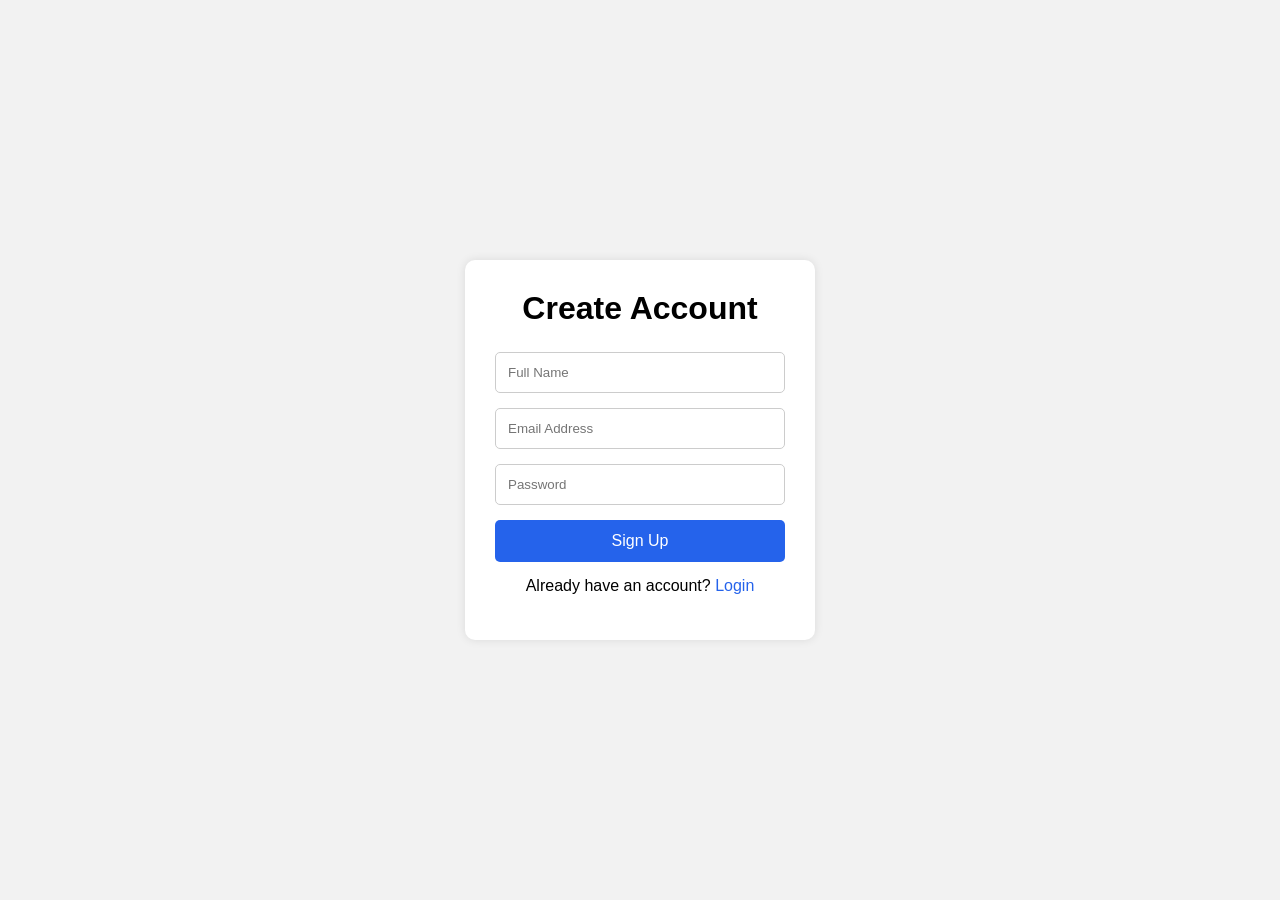
<file: index.html>
<!DOCTYPE html>
<html lang="en">
<head>
    <meta charset="UTF-8">
    <meta name="viewport" content="width=device-width, initial-scale=1.0">
    <title>Signup</title>
    <link rel="stylesheet" href="css/style.css">
</head>
<body>

    <div class="container">
        <h1>Create Account</h1>

        <form id="signupForm">

            <input type="text" id="name" placeholder="Full Name" required>

            <input type="email" id="email" placeholder="Email Address" required>

            <input type="password" id="password" placeholder="Password" required>

            <button type="submit">Sign Up</button>

        </form>

        <p>Already have an account?
            <a href="login.html">Login</a>
        </p>

        <p id="message"></p>
    </div>

    <script src="js/signup.js"></script>
</body>
</html>
</file>
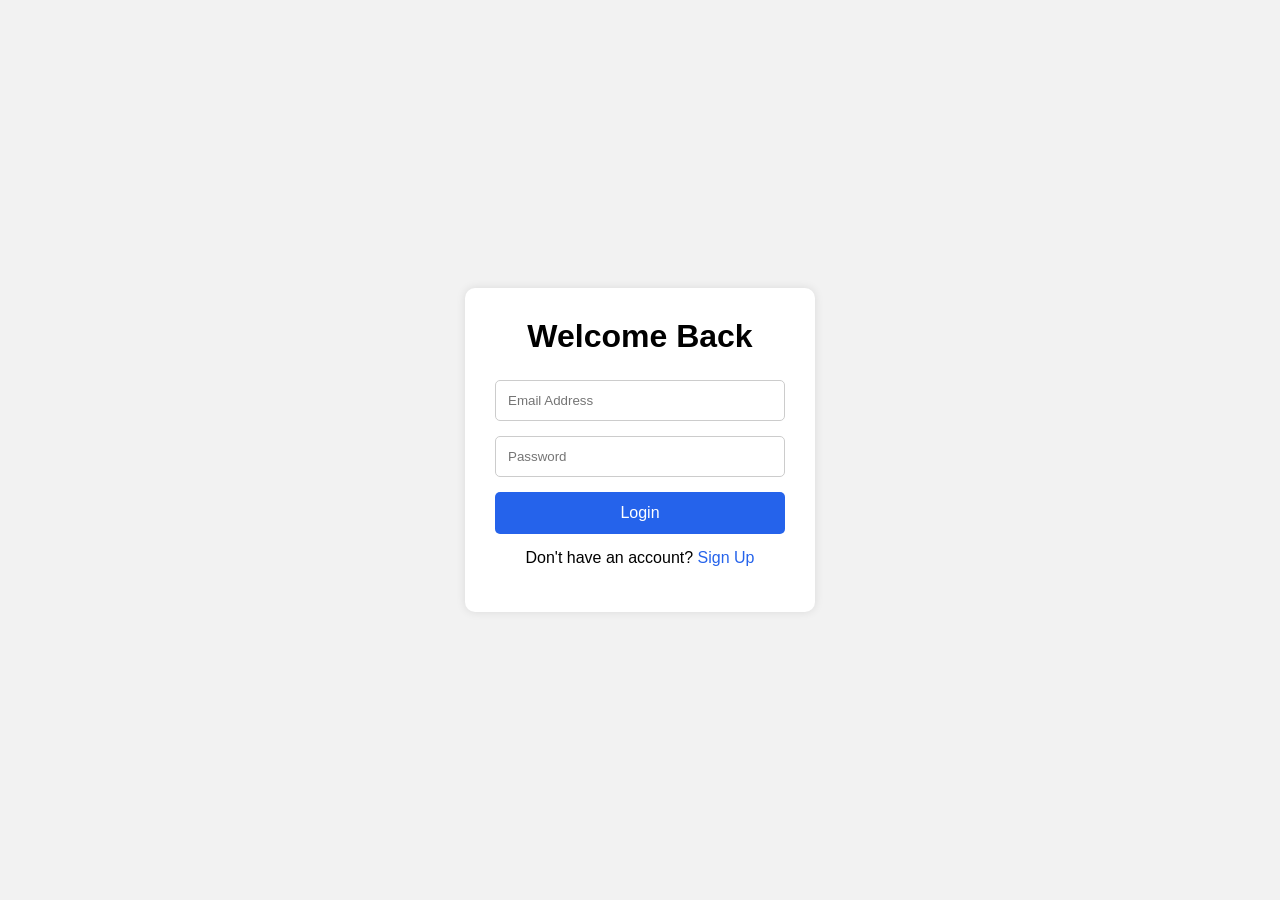
<file: dashboard.html>
<!DOCTYPE html>
<html lang="en">
<head>
    <meta charset="UTF-8">
    <meta name="viewport" content="width=device-width, initial-scale=1.0">
    <title>Dashboard</title>
    <link rel="stylesheet" href="css/style.css">
</head>
<body>

    <div class="container">

        <h1>Dashboard</h1>

        <h2 id="welcome"></h2>

        <p>You have successfully logged in!</p>

        <button id="logoutBtn">Logout</button>

    </div>

    <script src="js/dashboard.js"></script>
</body>
</html>
</file>
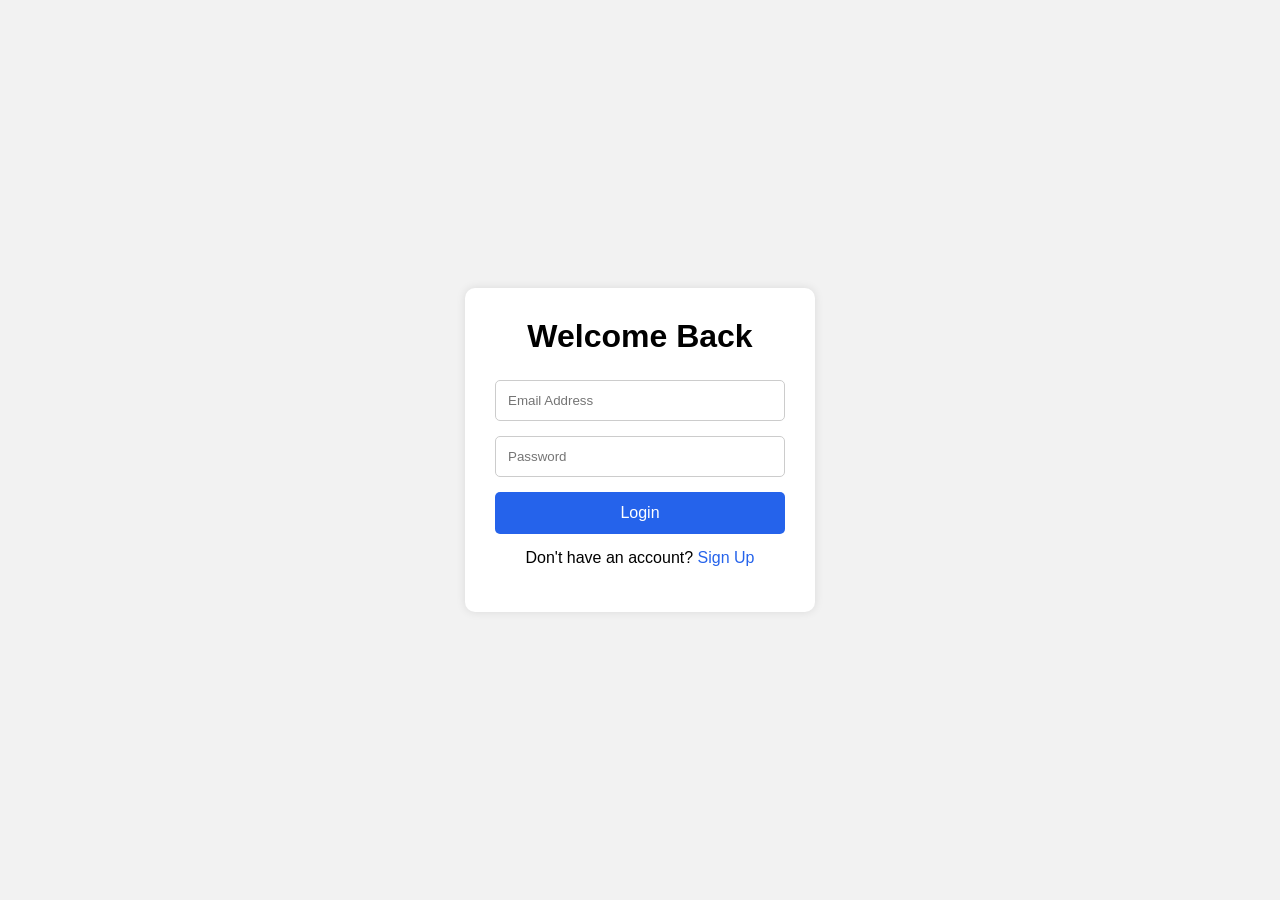
<file: login.html>
<!DOCTYPE html>
<html lang="en">
<head>
    <meta charset="UTF-8">
    <meta name="viewport" content="width=device-width, initial-scale=1.0">
    <title>Login</title>
    <link rel="stylesheet" href="css/style.css">
</head>
<body>

    <div class="container">
        <h1>Welcome Back</h1>

        <form id="loginForm">

            <input type="email" id="email" placeholder="Email Address" required>

            <input type="password" id="password" placeholder="Password" required>

            <button type="submit">Login</button>

        </form>

        <p>Don't have an account?
            <a href="index.html">Sign Up</a>
        </p>

        <p id="message"></p>
    </div>

    <script src="js/login.js"></script>
</body>
</html>
</file>
<file: css/style.css>
* {
    margin: 0;
    padding: 0;
    box-sizing: border-box;
}

body {
    font-family: Arial, sans-serif;
    background-color: #f2f2f2;
    display: flex;
    justify-content: center;
    align-items: center;
    min-height: 100vh;
}

.container {
    background-color: white;
    width: 350px;
    padding: 30px;
    border-radius: 10px;
    text-align: center;
    box-shadow: 0 0 10px rgba(0, 0, 0, 0.1);
}

h1 {
    margin-bottom: 25px;
}

input {
    width: 100%;
    padding: 12px;
    margin-bottom: 15px;
    border: 1px solid #ccc;
    border-radius: 5px;
}

button {
    width: 100%;
    padding: 12px;
    background-color: #2563eb;
    color: white;
    border: none;
    border-radius: 5px;
    cursor: pointer;
    font-size: 16px;
}

button:hover {
    background-color: #1d4ed8;
}

p {
    margin-top: 15px;
}

a {
    color: #2563eb;
    text-decoration: none;
}

#message {
    color: red;
}
</file>
